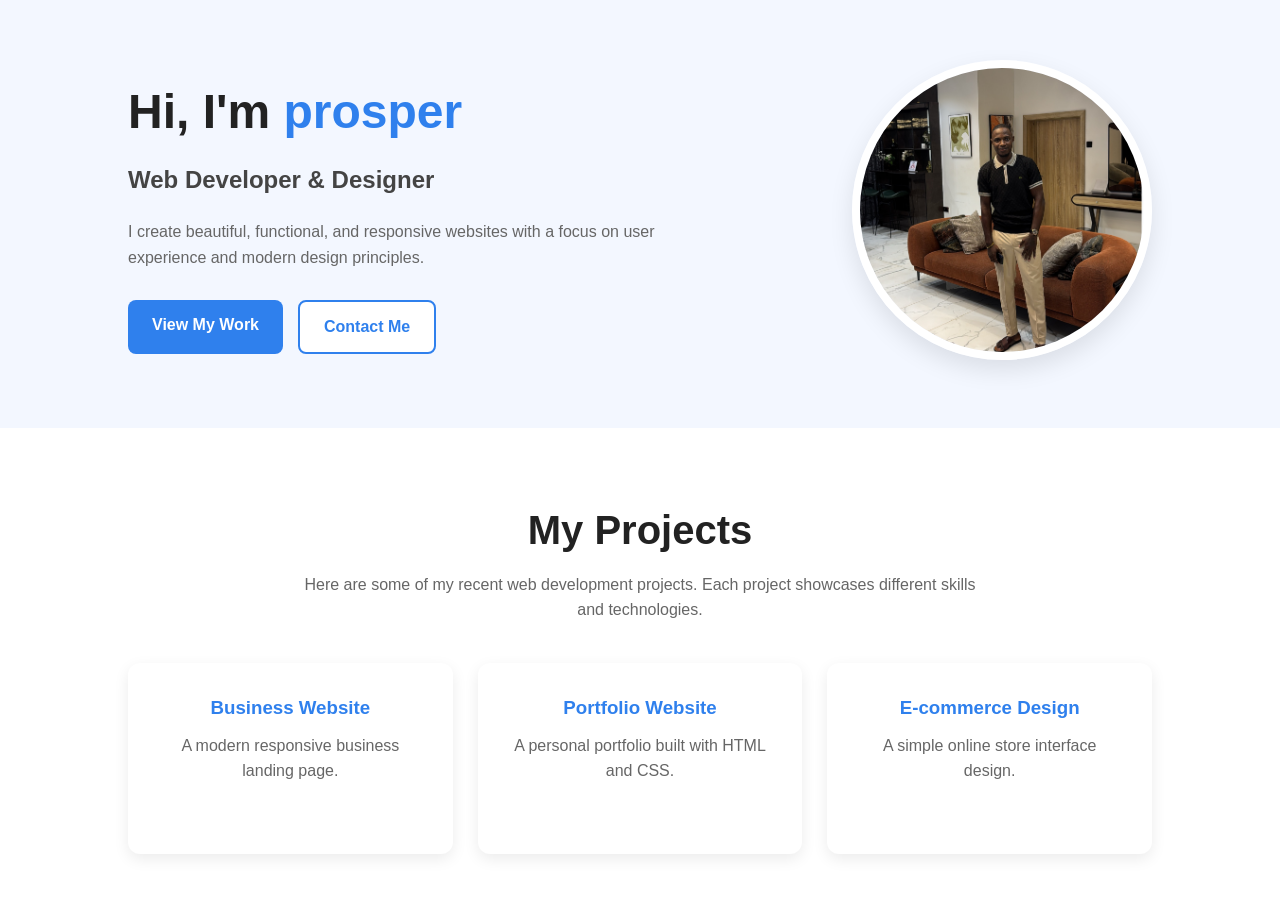
<file: index.html>
<!DOCTYPE html>
<html lang="en">
<head>
    <meta charset="UTF-8" />
    <meta name="viewport" content="width=device-width, initial-scale=1.0" />
    <title>My Portfolio</title>
    <link rel="stylesheet" href="style.css" />
</head>
<body>

    <!-- Hero Section -->
    <section class="hero">
        <div class="hero-text">
            <h1>Hi, I'm <span>prosper</span></h1>
            <h2>Web Developer & Designer</h2>
            <p>
                I create beautiful, functional, and responsive websites
                with a focus on user experience and modern design principles.
            </p>

            <div class="buttons">
                <a href="#projects" class="btn primary">View My Work</a>
                <a href="Contact.html" class="btn secondary">Contact Me</a>
            </div>
        </div>

        <div class="hero-image">
            <img src="portfollio 2.jpg" alt="Profile Photo" />
        </div>
    </section>

    <!-- Projects Section -->
    <section id="projects" class="projects">
        <h2>My Projects</h2>
        <p>
            Here are some of my recent web development projects. Each project
            showcases different skills and technologies.
        </p>

        <div class="project-grid">
            <div class="project-card">
                <h3>Business Website</h3>
                <p>A modern responsive business landing page.</p>
            </div>

            <div class="project-card">
                <h3>Portfolio Website</h3>
                <p>A personal portfolio built with HTML and CSS.</p>
            </div>

            <div class="project-card">
                <h3>E-commerce Design</h3>
                <p>A simple online store interface design.</p>
            </div>
        </div>
    </section>
</body>
</html>
</file>
<file: style.css>
* {
    margin: 0;
    padding: 0;
    box-sizing: border-box;
}

body {
    font-family: Arial, sans-serif;
    color: #222;
    line-height: 1.6;
    background: #fff;
}

/* Hero Section */
.hero {
    display: flex;
    justify-content: space-between;
    align-items: center;
    padding: 60px 10%;
    background: #f3f7ff;
    gap: 40px;
}

.hero-text {
    max-width: 550px;
}

.hero-text h1 {
    font-size: 3rem;
    margin-bottom: 10px;
}

.hero-text h1 span {
    color: #2f80ed;
}

.hero-text h2 {
    font-size: 1.5rem;
    color: #444;
    margin-bottom: 20px;
}

.hero-text p {
    margin-bottom: 30px;
    color: #666;
}

.buttons {
    display: flex;
    gap: 15px;
}

.btn {
    text-decoration: none;
    padding: 12px 24px;
    border-radius: 8px;
    font-weight: bold;
    transition: 0.3s ease;
}

.primary {
    background: #2f80ed;
    color: white;
}

.primary:hover {
    background: #1669d8;
}

.secondary {
    border: 2px solid #2f80ed;
    color: #2f80ed;
    background: white;
}

.secondary:hover {
    background: #2f80ed;
    color: white;
}

/* Hero Image */
.hero-image img {
    width: 300px;
    height: 300px;
    border-radius: 50%;
    object-fit: cover;
    border: 8px solid white;
    box-shadow: 0 10px 25px rgba(0,0,0,0.1);
}

/* Projects Section */
.projects {
    padding: 70px 10%;
    text-align: center;
}

.projects h2 {
    font-size: 2.5rem;
    margin-bottom: 10px;
}

.projects p {
    color: #666;
    max-width: 700px;
    margin: 0 auto 40px;
}

.project-grid {
    display: grid;
    grid-template-columns: repeat(auto-fit, minmax(250px, 1fr));
    gap: 25px;
}

.project-card {
    background: white;
    padding: 30px;
    border-radius: 12px;
    box-shadow: 0 5px 15px rgba(0,0,0,0.08);
    transition: 0.3s ease;
}

.project-card:hover {
    transform: translateY(-5px);
}

.project-card h3 {
    margin-bottom: 10px;
    color: #2f80ed;
}

/* Mobile Responsive */
@media (max-width: 768px) {
    .hero {
        flex-direction: column;
        text-align: center;
    }

    .buttons {
        justify-content: center;
        flex-wrap: wrap;
    }

    .hero-text h1 {
        font-size: 2.3rem;
    }

    .hero-image img {
        width: 220px;
        height: 220px;
    }
}
</file>
